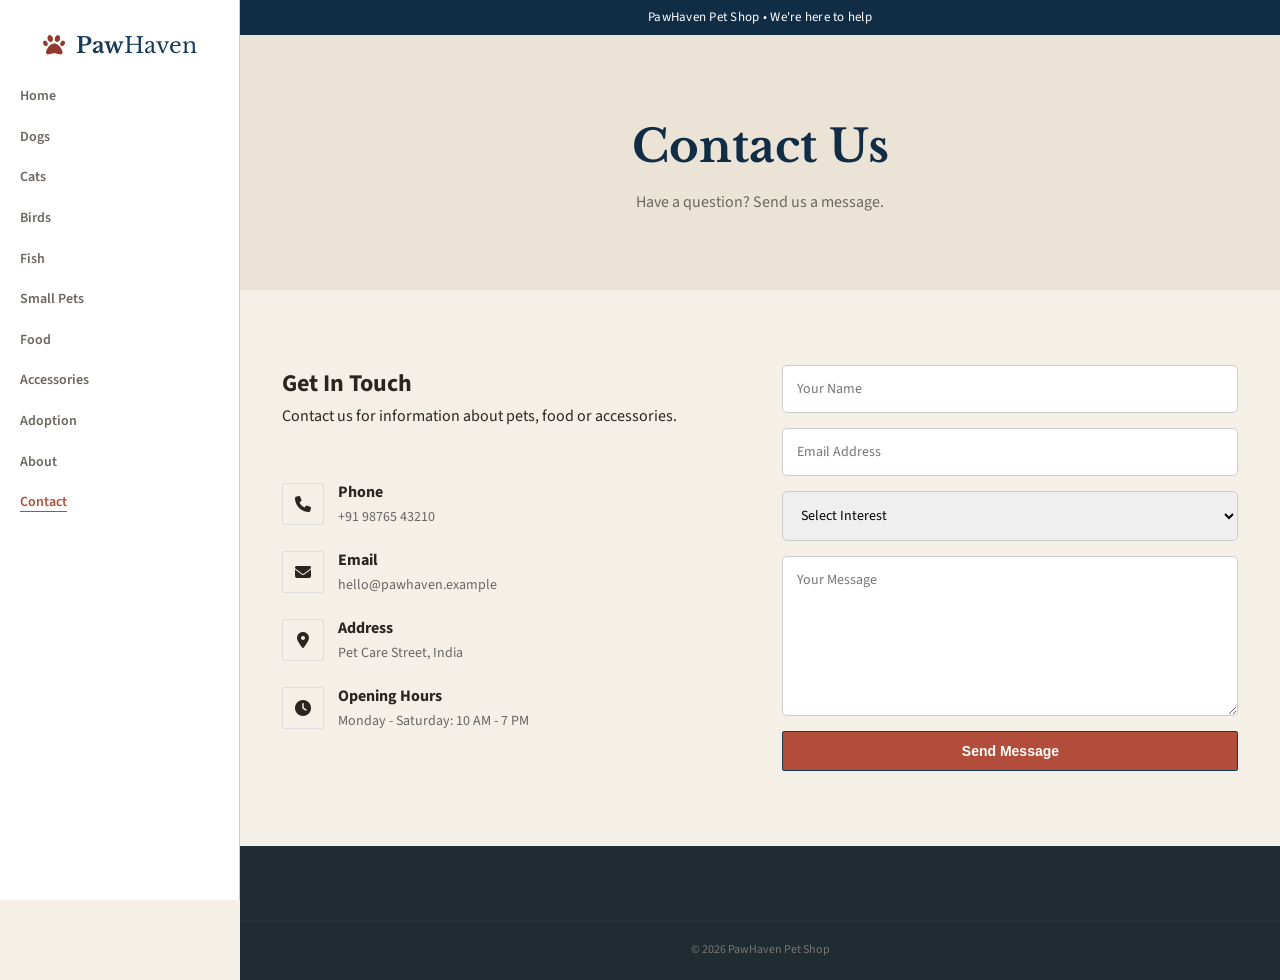
<file: contact.html>
<!DOCTYPE html>
<html lang="en">
<head>
<meta charset="UTF-8">
<meta name="viewport" content="width=device-width, initial-scale=1.0">
<title>Contact | PawHaven</title>

<link rel="stylesheet" href="style.css">

<link rel="stylesheet"
href="https://cdnjs.cloudflare.com/ajax/libs/font-awesome/6.5.2/css/all.min.css">
</head>

<body>

<div class="topbar">
    PawHaven Pet Shop • We're here to help
</div>

<header>

<div class="container nav">

<a href="index.html" class="logo">
<i class="fa-solid fa-paw"></i>
Paw<span>Haven</span>
</a>

<button class="menu-toggle" type="button" aria-label="Open navigation" aria-expanded="false">
<i class="fa-solid fa-bars" aria-hidden="true"></i>
</button>

<nav>

<ul class="nav-links">

<li><a href="index.html">Home</a></li>
<li><a href="dogs.html">Dogs</a></li>
<li><a href="cats.html">Cats</a></li>
<li><a href="birds.html">Birds</a></li>
<li><a href="fish.html">Fish</a></li>
<li><a href="small-pets.html">Small Pets</a></li>
<li><a href="pet-food.html">Food</a></li>
<li><a href="accessories.html">Accessories</a></li>
<li><a href="adoption.html">Adoption</a></li>
<li><a href="about.html">About</a></li>
<li><a class="active" href="contact.html">Contact</a></li>

</ul>

</nav>

</div>

</header>

<section class="page-hero">

<div class="container">

<h1>Contact Us</h1>

<p>
Have a question? Send us a message.
</p>

</div>

</section>

<section class="section">

<div class="container form-wrap">

<div>

<h2>Get In Touch</h2>

<p>
Contact us for information about pets, food or accessories.
</p>

<br>

<div class="info-list">

<div class="info-item">

<span class="icon-btn">
<i class="fa-solid fa-phone"></i>
</span>

<div>
<b>Phone</b>
<p>+91 98765 43210</p>
</div>

</div>

<div class="info-item">

<span class="icon-btn">
<i class="fa-solid fa-envelope"></i>
</span>

<div>
<b>Email</b>
<p>hello@pawhaven.example</p>
</div>

</div>

<div class="info-item">

<span class="icon-btn">
<i class="fa-solid fa-location-dot"></i>
</span>

<div>
<b>Address</b>
<p>Pet Care Street, India</p>
</div>

</div>

<div class="info-item">

<span class="icon-btn">
<i class="fa-solid fa-clock"></i>
</span>

<div>
<b>Opening Hours</b>
<p>Monday - Saturday: 10 AM - 7 PM</p>
</div>

</div>

</div>

</div>

<form class="form">

<input type="text"
placeholder="Your Name"
required>

<input type="email"
placeholder="Email Address"
required>

<select>

<option>Select Interest</option>
<option>Dogs</option>
<option>Cats</option>
<option>Birds</option>
<option>Fish</option>
<option>Pet Food</option>
<option>Accessories</option>

</select>

<textarea
placeholder="Your Message"></textarea>

<button type="submit" class="btn">
Send Message
</button>

</form>

</div>

</section>

<footer>

<div class="copyright">
© 2026 PawHaven Pet Shop
</div>

</footer>

<script src="script.js"></script>
</body>
</html>
</file>
<file: style.css>
/* =========================================
   PAWHAVEN PET SHOP
   Main CSS
   ========================================= */

/* A familiar print-inspired type pairing keeps the shop feeling established. */
@import url('https://fonts.googleapis.com/css2?family=Libre+Baskerville:wght@400;700&family=Source+Sans+3:wght@400;600;700&display=swap');


/* =========================================
   RESET
   ========================================= */

:root {
    --bg: #f5f0e7;
    --bg-soft: #ebe4d6;
    --surface: #ffffff;
    --surface-alt: #eee8dc;
    --primary: #173b59;
    --primary-dark: #102d45;
    --primary-soft: #dce4e9;
    --secondary: #b34d3b;
    --secondary-dark: #913b2e;
    --accent: #c88b42;
    --text: #292621;
    --muted: #6b665e;
    --line: #d5cbbb;
    --shadow: rgba(42, 35, 25, 0.12);
}

* {
    margin: 0;
    padding: 0;
    box-sizing: border-box;
}

html {
    scroll-behavior: smooth;
}

body {
    font-family: "Source Sans 3", sans-serif;
    color: var(--text);
    background: var(--bg);
    line-height: 1.6;
    padding-left: 240px;
}

a {
    text-decoration: none;
    color: inherit;
}

img {
    width: 100%;
    display: block;
}


/* =========================================
   CONTAINER
   ========================================= */

.container {
    width: min(1120px, 92%);
    margin: auto;
}


/* =========================================
   TOP BAR
   ========================================= */

.topbar {
    background: var(--primary-dark);
    color: #fff;
    text-align: center;
    padding: 7px;
    font-size: 13px;
    letter-spacing: 0.02em;
}


/* =========================================
   NAVBAR
   ========================================= */

header {
    background: var(--surface);
    border-right: 1px solid var(--line);
    position: fixed;
    inset: 0 auto 0 0;
    width: 240px;
    z-index: 10;
}

.nav {
    min-height: 100%;
    width: 100%;
    padding: 28px 20px;

    display: flex;
    flex-direction: column;
    align-items: stretch;

    gap: 20px;
}

.logo {
    font-family: "Libre Baskerville", Georgia, serif;
    font-size: 22px;
    font-weight: 700;
    color: var(--primary);
    text-align: center;
}

.logo i {
    margin-right: 5px;
    color: var(--secondary-dark);
}

.logo span {
    font-weight: 400;
}

.menu-toggle {
    display: none;
    width: 40px;
    height: 40px;
    border: 1px solid var(--line);
    border-radius: 2px;
    background: var(--surface);
    color: var(--primary-dark);
    cursor: pointer;
    font-size: 18px;
}

.nav-links {
    display: grid;
    justify-items: start;
    gap: 15px;
    list-style: none;
}

.nav-links a {
    font-size: 14px;
    font-weight: 600;
    color: var(--muted);
    transition: 0.3s;
}

.nav-links a:hover,
.nav-links a.active {
    color: var(--secondary);
    text-decoration: underline;
    text-underline-offset: 5px;
}

.nav-icons {
    display: flex;
    gap: 12px;
}

header nav {
    flex: 1;
}

header nav ul {
    align-content: center;
    height: 100%;
}

.nav-icons a {
    width: 38px;
    justify-content: center;
    height: 38px;

    border: 1px solid var(--line);
    border-radius: 2px;
    color: var(--primary-dark);

    display: grid;
    place-items: center;

    transition: 0.2s;
}

.nav-icons a:hover {
    background: var(--primary);
    color: #fff;
    box-shadow: none;
}


/* =========================================
   HERO
   ========================================= */

.hero {
    min-height: 540px;
    position: relative;

    display: flex;
    align-items: center;

    color: white;

    background:
    linear-gradient(90deg, rgba(16, 45, 69, 0.86), rgba(16, 45, 69, 0.3)),
    url(
        "https://images.unsplash.com/photo-1450778869180-41d0601e046e?auto=format&fit=crop&w=1800&q=85"
    );

    background-position: center;
    background-size: cover;
}

.hero-content {
    max-width: 650px;
    position: relative;
    z-index: 2;
}

.hero h1 {
    font-family: "Libre Baskerville", Georgia, serif;
    font-size: clamp(40px, 6vw, 68px);
    line-height: 1.05;
    margin: 15px 0 20px;
}

.hero p {
    max-width: 580px;
    color: #f7f4ef;
    margin-bottom: 28px;
}

.hero-art {
    width: 390px;
    height: 390px;
    position: absolute;
    right: 8%;
    top: 50%;
    transform: translateY(-50%);
}

.sunburst {
    width: 310px;
    height: 310px;
    position: absolute;
    inset: 40px;
    border: 2px dashed rgba(255, 255, 255, 0.35);
    border-radius: 50%;
    background: repeating-conic-gradient(from 8deg, rgba(255,255,255,0.1) 0deg 12deg, transparent 12deg 24deg);
}

.pet-illustration {
    width: 235px;
    height: 280px;
    position: absolute;
    left: 76px;
    top: 57px;
}

.pet-face {
    width: 168px;
    height: 145px;
    position: absolute;
    left: 34px;
    top: 28px;
    z-index: 2;
    border: 5px solid var(--primary-dark);
    border-radius: 48% 48% 45% 45%;
    background: #e9a276;
}

.pet-ear {
    width: 72px;
    height: 105px;
    position: absolute;
    top: 2px;
    z-index: 1;
    border: 5px solid var(--primary-dark);
    background: #cf6e59;
}

.pet-ear-left { left: 20px; transform: rotate(-28deg); border-radius: 60% 35% 55% 40%; }
.pet-ear-right { right: 20px; transform: rotate(28deg); border-radius: 35% 60% 40% 55%; }

.pet-eye {
    width: 13px;
    height: 18px;
    position: absolute;
    top: 57px;
    border-radius: 50%;
    background: var(--primary-dark);
}

.eye-left { left: 42px; }
.eye-right { right: 42px; }

.pet-nose {
    width: 20px;
    height: 15px;
    position: absolute;
    left: 69px;
    top: 84px;
    border-radius: 50%;
    background: var(--primary-dark);
}

.pet-mouth {
    width: 25px;
    height: 14px;
    position: absolute;
    left: 66px;
    top: 99px;
    border-bottom: 3px solid var(--primary-dark);
    border-radius: 0 0 50% 50%;
}

.pet-body {
    width: 155px;
    height: 125px;
    position: absolute;
    left: 40px;
    bottom: 0;
    border: 5px solid var(--primary-dark);
    border-radius: 48% 48% 24% 24%;
    background: #f4c06f;
}

.pet-paw {
    width: 40px;
    height: 58px;
    position: absolute;
    bottom: -7px;
    z-index: 3;
    border: 4px solid var(--primary-dark);
    border-radius: 50%;
    background: #e9a276;
}

.paw-left { left: 49px; transform: rotate(12deg); }
.paw-right { right: 49px; transform: rotate(-12deg); }

.hero-tag {
    position: absolute;
    z-index: 4;
    padding: 9px 13px;
    border: 2px solid var(--primary-dark);
    border-radius: 20px;
    background: #fff;
    color: var(--primary-dark);
    box-shadow: 4px 4px 0 var(--primary-dark);
    font-size: 12px;
    font-weight: 700;
}

.hero-tag i { color: var(--secondary); margin-right: 5px; }
.tag-food { top: 35px; left: 8px; transform: rotate(-7deg); }
.tag-love { right: 3px; bottom: 35px; transform: rotate(6deg); }
.doodle { position: absolute; color: #f0c567; font-size: 34px; font-weight: 700; }
.doodle-star { right: 13px; top: 54px; }
.doodle-dot { width: 12px; height: 12px; left: 45px; bottom: 50px; border-radius: 50%; background: var(--secondary); }

/* =========================================
   FEATURED PICKS
   ========================================= */

.featured-section { background: #fffaf2; }
.featured-head { display: flex; align-items: end; justify-content: space-between; text-align: left; }
.featured-head h2 { margin-top: 7px; margin-bottom: 0; }
.eyebrow, .card-label { color: var(--secondary); font-size: 11px; font-weight: 700; letter-spacing: 0.12em; }
.text-link { color: var(--primary-dark); font-weight: 700; font-size: 14px; }
.text-link i { margin-left: 6px; color: var(--secondary); }
.featured-grid { display: grid; grid-template-columns: repeat(3, 1fr); gap: 18px; }
.featured-card { display: grid; grid-template-columns: 62px 1fr 18px; gap: 15px; align-items: start; padding: 22px 18px; border: 1px solid var(--line); border-radius: 4px; background: var(--surface); transition: 0.25s; }
.featured-card:hover { transform: translateY(-5px); border-color: var(--secondary); box-shadow: 0 12px 24px var(--shadow); }
.featured-icon { width: 62px; height: 62px; display: grid; place-items: center; border-radius: 50%; font-size: 25px; }
.icon-coral { color: #9b4435; background: #f5c8b7; }
.icon-blue { color: #1f526f; background: #c9e1e5; }
.icon-yellow { color: #8c641c; background: #f5dfa3; }
.featured-card h3 { margin: 3px 0 5px; color: var(--primary-dark); font-family: "Libre Baskerville", Georgia, serif; font-size: 17px; }
.featured-card p { margin-bottom: 10px; color: var(--muted); font-size: 13px; line-height: 1.4; }
.featured-card strong { color: var(--secondary-dark); font-size: 14px; }
.card-arrow { color: var(--secondary); font-size: 13px; }


/* =========================================
   BADGE
   ========================================= */

.badge {
    display: inline-block;

    border: 1px solid rgba(255,255,255,0.35);
    border-radius: 2px;
    background: var(--secondary);

    padding: 5px 11px;

    font-size: 11px;
    font-weight: 600;
    letter-spacing: 0.06em;
    text-transform: uppercase;
}


/* =========================================
   BUTTON
   ========================================= */

.btn {
    display: inline-block;

    background: var(--secondary);
    color: #fff;

    border: 1px solid var(--primary);

    padding: 11px 21px;

    border-radius: 2px;

    font-size: 14px;
    font-weight: 600;

    cursor: pointer;

    transition: 0.2s;
    box-shadow: none;
}

.btn:hover {
    background: var(--secondary-dark);
}

.btn.light {
    background: #fff;
    color: var(--primary-dark);
    border-color: #fff;
    box-shadow: none;
}


/* =========================================
   SECTIONS
   ========================================= */

.section {
    padding: 75px 0;
}

.gray {
    background: var(--surface-alt);
}

.section-head {
    text-align: center;
    margin-bottom: 38px;
}

.section-head h2 {
    font-family: "Libre Baskerville", Georgia, serif;
    font-size: 34px;
    margin-bottom: 8px;
    color: var(--primary);
}

.section-head p {
    color: var(--muted);
}


/* =========================================
   CATEGORY GRID
   ========================================= */

.category-grid {
    display: grid;

    grid-template-columns:
    repeat(4, 1fr);

    gap: 20px;
}

.category {
    height: 270px;

    position: relative;

    overflow: hidden;

    border-radius: 2px;

    color: #fff;
    box-shadow: none;
    border: 4px solid var(--surface);
}

.category img {
    width: 100%;
    height: 100%;

    object-fit: cover;

    filter: brightness(0.62);

    transition: 0.4s;
}

.category:hover img {
    transform: scale(1.06);
}

.category div {
    position: absolute;

    left: 20px;
    bottom: 20px;
}

.category h3 {
    font-family: "Libre Baskerville", Georgia, serif;
    font-size: 23px;
}

.category p {
    color: rgba(255, 255, 255, 0.9);
}


/* =========================================
   PRODUCT GRID
   ========================================= */

.grid {
    display: grid;

    grid-template-columns:
    repeat(3, 1fr);

    gap: 25px;
}

.card {
    border: 1px solid var(--line);

    background: var(--surface);

    border-radius: 2px;

    overflow: hidden;

    transition: 0.3s;
}

.card:hover {
    box-shadow: 0 8px 18px var(--shadow);
}

.card-img {
    height: 240px;

    object-fit: cover;
}

.card-body {
    padding: 20px;
}

.card-body h3 {
    font-family: "Libre Baskerville", Georgia, serif;
    font-size: 20px;
    margin: 8px 0;
}

.card-body p {
    color: #666;
    font-size: 14px;
}

.meta {
    margin-bottom: 10px;
}

.price {
    font-size: 21px;

    font-weight: 700;

    color: var(--primary-dark);

    margin: 15px 0;
}


/* =========================================
   SPLIT SECTION
   ========================================= */

.split {
    display: grid;

    grid-template-columns:
    1fr 1fr;

    gap: 50px;

    align-items: center;
}

.split img {
    height: 440px;

    object-fit: cover;

    border-radius: 2px;
}

.split h2 {
    font-family: "Libre Baskerville", Georgia, serif;
    font-size: 35px;

    line-height: 1.2;

    margin: 15px 0;
    color: var(--primary-dark);
}


/* =========================================
   CHECK LIST
   ========================================= */

.checks {
    display: grid;

    gap: 12px;

    margin: 22px 0;
}

.checks div {
    display: flex;

    align-items: center;

    gap: 10px;
}

.checks i {
    font-size: 12px;
    color: var(--secondary-dark);
}


/* =========================================
   CTA
   ========================================= */

.cta {
    background: var(--primary-dark);

    color: #fff;

    text-align: center;

    padding: 70px 20px;
}

.cta h2 {
    font-family: "Libre Baskerville", Georgia, serif;
    font-size: 32px;
}

.cta p {
    color: rgba(255,255,255,0.8);

    margin: 8px 0 25px;
}


/* =========================================
   PAGE HERO
   ========================================= */

.page-hero {
    background: var(--bg-soft);

    text-align: center;

    padding: 75px 20px;
}

.page-hero h1 {
    font-family: "Libre Baskerville", Georgia, serif;
    font-size: 45px;
    color: var(--primary-dark);
}

.page-hero p {
    color: var(--muted);

    max-width: 650px;

    margin: 8px auto 0;
}


/* =========================================
   INFO BOX
   ========================================= */

.notice {
    background: var(--surface);
    border: 1px solid var(--line);

    padding: 28px;

    border-radius: 2px;
}

.notice h3 {
    font-family: "Libre Baskerville", Georgia, serif;
    margin-bottom: 10px;
    color: var(--primary-dark);
}

.notice i {
    margin-right: 8px;
    color: var(--secondary-dark);
}


/* =========================================
   CONTACT
   ========================================= */

.form-wrap {
    display: grid;

    grid-template-columns:
    1fr 1fr;

    gap: 45px;
}

.form {
    display: grid;

    gap: 15px;
}

.form input,
.form textarea,
.form select {
    width: 100%;

    padding: 13px 14px;

    border: 1px solid #ccc;

    border-radius: 5px;

    font-family: inherit;

    font-size: 14px;

    outline: none;
}

.form input:focus,
.form textarea:focus,
.form select:focus {
    border-color: #111;
}

.form textarea {
    min-height: 160px;

    resize: vertical;
}

.info-list {
    display: grid;

    gap: 20px;

    margin-top: 25px;
}

.info-item {
    display: flex;

    align-items: center;

    gap: 14px;
}

.icon-btn {
    width: 42px;
    height: 42px;

    border: 1px solid #ddd;

    border-radius: 2px;

    display: grid;

    place-items: center;

    flex-shrink: 0;
}

.info-item p {
    color: #666;

    font-size: 14px;
}


/* =========================================
   FOOTER
   ========================================= */

footer {
    background: #202b32;

    color: #fff;

    padding: 45px 0 20px;
}

.footer-grid {
    display: grid;

    grid-template-columns:
    2fr 1fr 1fr 1fr;

    gap: 30px;
}

footer h3 {
    margin-bottom: 13px;
    color: #fff;
}

footer p,
footer a {
    color: rgba(255,255,255,0.72);

    font-size: 13px;
}

footer ul {
    list-style: none;

    display: grid;

    gap: 7px;
}

footer a:hover {
    color: #fff;
}

.copyright {
    border-top: 1px solid #333;

    margin-top: 30px;

    padding-top: 18px;

    text-align: center;

    color: #777;

    font-size: 12px;
}


/* =========================================
   TABLET
   ========================================= */

@media (max-width: 1050px) {

    .hero-content {
        max-width: 52%;
    }

    .hero h1 {
        font-size: clamp(34px, 5vw, 52px);
    }

    .nav-links {
        gap: 10px;
    }

    .nav-links a {
        font-size: 12px;
    }

    .category-grid {
        grid-template-columns:
        repeat(2, 1fr);
    }

    .hero-art {
        right: -25%;
        transform: translateY(-50%) scale(0.6);
    }

    .featured-grid {
        grid-template-columns: 1fr;
    }

}


/* =========================================
   TABLET
   ========================================= */

@media (max-width: 800px) {

    body {
        padding-left: 0;
    }

    .nav {
        width: min(1120px, 92%);
        min-height: 65px;
        padding: 0;
        flex-direction: row;
        align-items: center;
        justify-content: space-between;
        flex-wrap: wrap;
    }

    header {
        position: relative;
        width: auto;
        border-right: 0;
        border-bottom: 1px solid var(--line);
    }

    .logo {
        text-align: left;
    }

    .menu-toggle {
        display: grid;
        place-items: center;
        margin-left: auto;
        margin-right: 12px;
    }

    nav {
        display: none;
        flex-basis: 100%;
        order: 3;
        min-width: 0;
    }

    header.menu-open nav {
        display: block;
    }

    .nav-links {
        display: flex;
        align-items: center;
        justify-content: flex-start;
        flex-direction: column;
        align-items: flex-start;
        overflow: visible;
        padding: 9px 0 11px;
        white-space: nowrap;
        min-width: 0;
        width: 100%;
        gap: 12px;
    }

    .nav-icons {
        margin-left: auto;
    }

    header nav ul {
        height: auto;
    }

    .grid {
        grid-template-columns:
        repeat(2, 1fr);
    }

    .split {
        grid-template-columns: 1fr;
    }

    .form-wrap {
        grid-template-columns: 1fr;
    }

    .footer-grid {
        grid-template-columns:
        repeat(2, 1fr);
    }

}


/* =========================================
   MOBILE
   ========================================= */

@media (max-width: 600px) {

    .container {
        width: 92%;
    }

    .hero {
        min-height: 540px;
        flex-direction: column;
        align-items: flex-start;
        justify-content: center;
        padding: 55px 0 10px;
    }

    .hero-art {
        position: relative;
        top: auto;
        right: auto;
        align-self: center;
        transform: scale(0.72);
        transform-origin: top center;
        margin: 12px 0 -96px;
    }

    .hero h1 {
        font-size: 42px;
    }

    .section {
        padding: 55px 0;
    }

    .section-head h2 {
        font-size: 29px;
    }

    .featured-head {
        align-items: flex-start;
        flex-direction: column;
        gap: 14px;
    }

    .grid {
        grid-template-columns: 1fr;
    }

    .category-grid {
        grid-template-columns: 1fr;
    }

    .category {
        height: 230px;
    }

    .split {
        grid-template-columns: 1fr;
    }

    .split img {
        height: 300px;
    }

    .split h2 {
        font-size: 29px;
    }

    .footer-grid {
        grid-template-columns: 1fr;
    }

    .page-hero {
        padding: 55px 15px;
    }

    .page-hero h1 {
        font-size: 36px;
    }

    .nav-icons {
        display: none;
    }

}


/* =========================================
   VERY SMALL MOBILE
   ========================================= */

@media (max-width: 400px) {

    .hero h1 {
        font-size: 36px;
    }

    .hero p {
        font-size: 14px;
    }

    .btn {
        padding: 10px 17px;
    }

}
</file>
